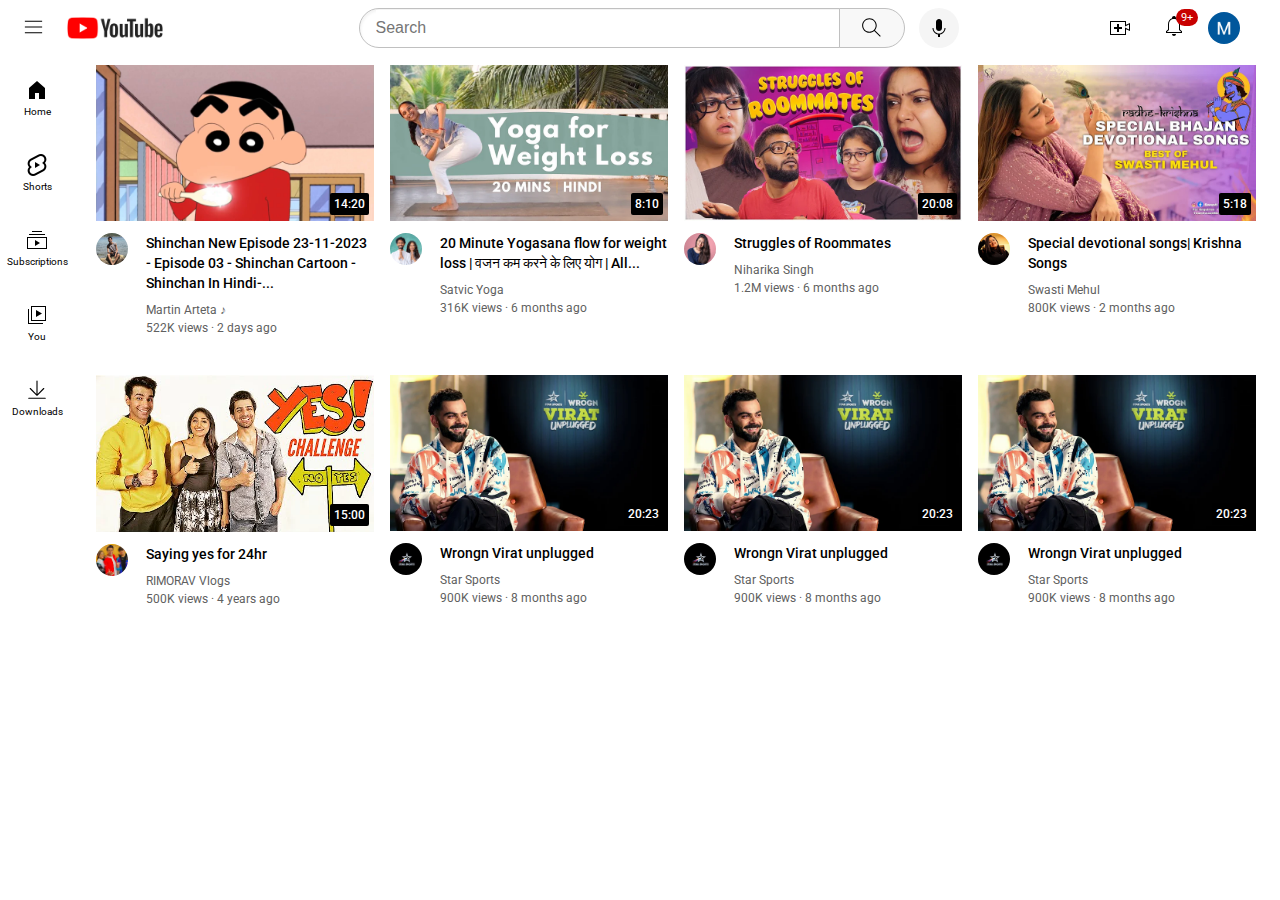
<file: index.html>
<!DOCTYPE html>
<html lang="en">

<head>
    <meta charset="UTF-8">
    <meta http-equiv="X-UA-Compatible" content="IE=edge">
    <meta name="viewport" content="width=device-width, initial-scale=1.0">
    <title>Youtube</title>
    <link rel="stylesheet" href="styles/youtube.css">
    <link rel="stylesheet" href="styles/header.css">
    <link rel="stylesheet" href="styles/general.css">
    <link rel="stylesheet" href="styles/sidebar.css">

</head>

<body>
    <!--header-->
    <header class="header">
        <div class="left-section">
            <button class="hamburger-menu"> <img src="icons/hamburger-menu.svg" alt=""></button>
            <img class="youtube-logo" src="channel-picture/YouTube-Logo.png" alt="">
        </div>
        <div class="middle-section">
            <div class="first-container">
                <div class="search-container">

                    <div class="whole-search-bar">
                        <div class="search-inside-container active-icon">
                            <img class="search-icon-inside" src="icons/search.svg" alt="">
                        </div>
                        <div class="search-box">
                            <input class="search-bar" type="text" placeholder="Search" autocomplete="off">
                        </div>
                        <button class="clear-search-btn active-icon"> 
                     <img class="clear-search-icon" src="icons/clear-search.png" alt="">
                   </button>
                    </div>



                </div>

                <button class="search-button">
                     <img class="search-icon" src="icons/search.svg" alt="">
                      <div class="tooltip">Search</div>
            </button>

            </div>

            <button class="voice-search-button">
                <img class="voice-search-icon" src="icons/voice-search-icon.svg" alt="">
                <div class="tooltip">Search with your voice</div>
            </button>
        </div>
        <div class="right-section">
            <div class="upload-icon-container">
                <img class="upload-icon" src="icons/upload.svg" alt="">
                <div class="tooltip">Create</div>
            </div>

            <div class="notification-container">
                <img class="notification-icon" src="icons/notifications.svg" alt="">
                <div class="notifications-count">9+</div>
                <div class="tooltip">Notifications</div>
            </div>

            <img class="profile-picture" src="channel-picture/profile.jpg" alt=""></div>

    </header>

    <!--Sidebar-->
    <nav class="sidebar width-contain" id="small-sidebar">
        <div class="sidebar-link sidebar-margin">
            <img class="sidebar-icon" src="icons/home.svg" alt="">
            <div class="sidebar-menu">Home</div>
        </div>

        <div class="sidebar-link">
            <img class="sidebar-icon" src="icons/icons8-youtube-shorts-24.png" alt="">
            <div class="sidebar-menu">Shorts</div>
        </div>

        <div class="sidebar-link">
            <img class="sidebar-icon" src="icons/subscriptions.svg" alt="">
            <div class="sidebar-menu">Subscriptions</div>
        </div>

        <div class="sidebar-link">
            <img class="sidebar-icon" src="icons/library.svg" alt="">
            <div class="sidebar-menu">You</div>
        </div>

        <div class="sidebar-link">
            <img class="sidebar-icon" src="icons/arrow-line-down-light.svg" alt="">
            <div class="sidebar-menu">Downloads</div>
        </div>




    </nav>
    <!--sec-sidebar-->
    <nav class="sidebar width-container active" id="long-sidebar">
        <div class="sidebar-link-sec">
            <img src="icons/home.svg" alt="" class="sidebar-icon">
            <p class="sidebar-menu-sec">Home</p>
        </div>

        <div class="sidebar-link-sec">
            <img src="icons/icons8-youtube-shorts-24.png" alt="" class="sidebar-icon">
            <p class="sidebar-menu-sec">Shorts</p>
        </div>

        <div class="sidebar-link-sec">
            <img src="icons/subscriptions.svg" alt="" class="sidebar-icon">
            <p class="sidebar-menu-sec">Subscriptions</p>
        </div>

        <div class="yousection">
            <div class="sidebar-head-container you-head">
                <p class="sidebar-head">YOU</p>
                <img src="icons/caret-right-light.svg" alt="" class="sidebar-head-icon">
            </div>


            <div class="sidebar-link-sec">
                <img src="icons/user-square-light.svg" alt="" class="sidebar-icon">
                <p class="sidebar-menu-sec">Your channel</p>
            </div>

            <div class="sidebar-link-sec">
                <img src="icons/clock-counter-clockwise-light.svg" alt="" class="sidebar-icon">
                <p class="sidebar-menu-sec">History</p>
            </div>

            <div class="sidebar-link-sec">
                <img src="icons/video-light.svg" alt="" class="sidebar-icon">
                <p class="sidebar-menu-sec">Your Videos</p>
            </div>

            <div class="sidebar-link-sec">
                <img src="icons/clock-light.svg" alt="" class="sidebar-icon">
                <p class="sidebar-menu-sec">Watch Later</p>
            </div>

            <div class="sidebar-link-sec">
                <img src="icons/arrow-line-down-light.svg" alt="" class="sidebar-icon">
                <p class="sidebar-menu-sec">Downloads</p>
            </div>

            <div class="sidebar-link-sec hiden-div" id="hiden-div">
                <img src="icons/thumbs-up-light.svg" alt="" class="sidebar-icon">
                <p class="sidebar-menu-sec">Liked videos</p>
            </div>

            <div class="sidebar-link-sec hiden-div" id="hiden-div">
                <img src="icons/queue-light.svg" alt="" class="sidebar-icon">
                <p class="sidebar-menu-sec">Fav</p>
            </div>

            <div class="sidebar-link-sec hiden-div" id="hiden-div">
                <img src="icons/queue-light.svg" alt="" class="sidebar-icon">
                <p class="sidebar-menu-sec">My Playlist</p>
            </div>

            <div class="sidebar-link-sec" id="show-more">
                <img src="icons/caret-down-light.svg" alt="" class="sidebar-icon show-more-icon">
                <p class="sidebar-menu-sec">Show more</p>
            </div>
        </div>

        <div class="subscription-section">
            <div class="sidebar-head-container">
                <div class="sidebar-head">Subscription</div>
            </div>

            <div class="sidebar-link-sec">
                <img src="channel-picture/channel-3.jpg" alt="" class="subscribe-channel">
                <p class="sidebar-menu-sec">Captain Nick</p>
            </div>

            <div class="sidebar-link-sec">
                <img src="channel-picture/sandeepmaheshwari-channel.jpg" alt="" class="subscribe-channel">
                <p class="sidebar-menu-sec">Sandeep Mahesh...</p>
            </div>

            <div class="sidebar-link-sec">
                <img src="channel-picture/cs-chaneel.jpg" alt="" class="subscribe-channel">
                <p class="sidebar-menu-sec">CS Engineering</p>
            </div>

            <div class="sidebar-link-sec">
                <img src="channel-picture/technicalguruji-channel.jpg" alt="" class="subscribe-channel">
                <p class="sidebar-menu-sec">Technical Guruji</p>
            </div>

            <div class="sidebar-link-sec hiden-div" id="hidden-channel">
                <img src="channel-picture/bright-side-channel.jpg" alt="" class="subscribe-channel">
                <p class="sidebar-menu-sec">BRIGHT SIDE</p>
            </div>

            <div class="sidebar-link-sec hiden-div" id="hidden-channel">
                <img src="channel-picture/bb-channel.jpg" alt="" class="subscribe-channel">
                <p class="sidebar-menu-sec">BB Ki Vines</p>
            </div>

            <div class="sidebar-link-sec hiden-div" id="hidden-channel">
                <img src="channel-picture/carryminati-channel.jpg" alt="" class="subscribe-channel">
                <p class="sidebar-menu-sec">CarryMinati</p>
            </div>

            <div class="sidebar-link-sec" id="show-more-channel">
                <img src="icons/caret-down-light.svg" alt="" class="sidebar-icon show-channel-icon">
                <p class="sidebar-menu-sec">Show <span>3</span> more</p>
            </div>
        </div>


        <div class="exploresection">
            <div class="sidebar-head-container">
                <div class="sidebar-head">Explore</div>
            </div>

            <div class="sidebar-link-sec">
                <img src="icons/fire-light.svg" alt="" class="sidebar-icon">
                <p class="sidebar-menu-sec">Trending</p>
            </div>


            <div class="sidebar-link-sec">
                <img src="icons/shopping-bag-light.svg" alt="" class="sidebar-icon">
                <p class="sidebar-menu-sec">Shopping</p>
            </div>

            <div class="sidebar-link-sec">
                <img src="icons/music-note-light.svg" alt="" class="sidebar-icon">
                <p class="sidebar-menu-sec">Music</p>
            </div>

            <div class="sidebar-link-sec">
                <img src="icons/film-slate-light.svg" alt="" class="sidebar-icon">
                <p class="sidebar-menu-sec">Movies</p>
            </div>

            <div class="sidebar-link-sec">
                <img src="icons/broadcast-light.svg" alt="" class="sidebar-icon">
                <p class="sidebar-menu-sec">Live</p>
            </div>

            <div class="sidebar-link-sec">
                <img src="icons/game-controller-light.svg" alt="" class="sidebar-icon">
                <p class="sidebar-menu-sec">Gaming</p>
            </div>

            <div class="sidebar-link-sec">
                <img src="icons/newspaper-light.svg" alt="" class="sidebar-icon">
                <p class="sidebar-menu-sec">News</p>
            </div>

            <div class="sidebar-link-sec">
                <img src="icons/trophy-light.svg" alt="" class="sidebar-icon">
                <p class="sidebar-menu-sec">Sports</p>
            </div>

            <div class="sidebar-link-sec">
                <img src="icons/lightbulb-light.svg" alt="" class="sidebar-icon">
                <p class="sidebar-menu-sec">Learning</p>
            </div>

            <div class="sidebar-link-sec">
                <img src="icons/coat-hanger-light.svg" alt="" class="sidebar-icon">
                <p class="sidebar-menu-sec">Fashion & Beauty</p>
            </div>

            <div class="sidebar-link-sec">
                <img src="icons/apple-podcasts-logo-light.svg" alt="" class="sidebar-icon">
                <p class="sidebar-menu-sec">Poadcasts</p>
            </div>
        </div>


        <div class="moresection">
            <div class="sidebar-head-container">
                <div class="sidebar-head">More from YouTube</div>
            </div>

            <div class="sidebar-link-sec">
                <img src="icons/youtube-preminum.png" alt="" class="moreyoutube-icons">
                <p class="sidebar-menu-sec">YouTube Premium</p>
            </div>

            <div class="sidebar-link-sec">
                <img src="icons/icons8-youtube-studio-48.png" alt="" class="moreyoutube-icons">
                <p class="sidebar-menu-sec">YouTube Studio</p>
            </div>

            <div class="sidebar-link-sec">
                <img src="icons/icons8-youtube-music-48.png" alt="" class="moreyoutube-icons">
                <p class="sidebar-menu-sec">YouTube Music</p>
            </div>

            <div class="sidebar-link-sec">
                <img src="icons/icons8-youtube-48.png" alt="" class="moreyoutube-icons">
                <p class="sidebar-menu-sec">YouTube Kids</p>
            </div>
        </div>


        <div class="settingsection">
            <div class="sidebar-link-sec">
                <img src="icons/gear-light.svg" alt="" class="sidebar-icon">
                <p class="sidebar-menu-sec">Settings</p>
            </div>

            <div class="sidebar-link-sec">
                <img src="icons/flag-light.svg" alt="" class="sidebar-icon">
                <p class="sidebar-menu-sec">Report history</p>
            </div>

            <div class="sidebar-link-sec">
                <img src="icons/question-light.svg" alt="" class="sidebar-icon">
                <p class="sidebar-menu-sec">Help</p>
            </div>

            <div class="sidebar-link-sec">
                <img src="icons/chat-light.svg" alt="" class="sidebar-icon">
                <p class="sidebar-menu-sec">Send Feedback</p>
            </div>
        </div>
        <footer class="footer">
            <p class="footer-text">About Press Copyright Contact us Creators Advertise Developers
            </p>
            <p class="footer-text">Terms Privacy Policy & Safety How YouTube works Test new features</p>
            <p class="copyright-text">&copy; 2023 Google LLc</p>
        </footer>
    </nav>

    <!--Main-->
    <main>
        <!-- <section class="slider-wrapper">
            <div class="slider-btn-container">
                <button class="slider-prev slider-btn"><img src="icons/caret-left-light.svg" alt="" class="slider-arrow"></button>
            </div>
            <div class="slider-container">
                <button class="slider-item active-item">All</button>
                <button class="slider-item">Mixes</button>
                <button class="slider-item">Podcast</button>
                <button class="slider-item">Music</button>
                <button class="slider-item">Comedy</button>
                <button class="slider-item">Health</button>
                <button class="slider-item">Animation</button>
                <button class="slider-item">CSS</button>
                <button class="slider-item">Coding</button>
                <button class="slider-item">Computer science</button>
                <button class="slider-item">Horror</button>
                <button class="slider-item">Receipes</button>
                <button class="slider-item">Live</button>
                <button class="slider-item">Watched</button>
                <button class="slider-item">Recently Uploaded</button>
                <button class="slider-item">new to you</button>
            </div>
            <div class="slider-btn-container">
                <button class="slider-next slider-btn"><img src="icons/caret-right-light.svg" alt="" class="slider-arrow"></button>
            </div>
        </section> -->

        <section class="video-grid" id="video-grid">

            <div class="video-preview">
                <div class="thumbnail-row">
                    <img class="thumbnail" src="thumbnail/thumbnail-1.jpg" alt="">
                    <div class="video-time">14:20</div>
                </div>

                <div class="video-info-grid">
                    <div class="channel-picture">
                        <img class="profile-picture" src="channel-picture/channels-1_profile.jpg" alt="">
                    </div>

                    <div class="video-info">
                        <p class="video-title"> Shinchan New Episode 23-11-2023 - Episode 03 - Shinchan Cartoon - Shinchan In Hindi-...</p>
                        <p class="video-author">Martin Arteta &#9834;</p>
                        <p class="video-stats">522K views &#183; 2 days ago</p>
                    </div>
                </div>


            </div>

            <div class="video-preview">
                <div class="thumbnail-row">
                    <img class="thumbnail" src="thumbnail/thumbnail-2.webp" alt="">
                    <div class="video-time">8:10</div>
                </div>

                <div class="video-info-grid">
                    <div class="channel-picture">
                        <img class="profile-picture" src="channel-picture/channels-2_profile.jpg" alt="">
                    </div>

                    <div class="video-info">
                        <p class="video-title"> 20 Minute Yogasana flow for weight loss | वजन कम करने के लिए योग | All...</p>
                        <p class="video-author">Satvic Yoga</p>
                        <p class="video-stats">316K views &#183; 6 months ago</p>
                    </div>
                </div>
            </div>

            <div class="video-preview">
                <div class="thumbnail-row">
                    <img class="thumbnail" src="thumbnail/thumbnail-3.webp" alt="">
                    <div class="video-time">20:08</div>
                </div>

                <div class="video-info-grid">
                    <div class="channel-picture">
                        <img class="profile-picture" src="channel-picture/channel-3.jpg" alt="">
                    </div>

                    <div class="video-info">
                        <p class="video-title">Struggles of Roommates</p>
                        <p class="video-author">Niharika Singh</p>
                        <p class="video-stats">1.2M views &#183; 6 months ago</p>
                    </div>
                </div>
            </div>

            <div class="video-preview">
                <div class="thumbnail-row">
                    <img class="thumbnail" src="thumbnail/thumbnail-4.webp" alt="">
                    <div class="video-time">5:18</div>
                </div>

                <div class="video-info-grid">
                    <div class="channel-picture">
                        <img class="profile-picture" src="channel-picture/channel-4.jpg" alt="">
                    </div>

                    <div class="video-info">
                        <p class="video-title">Special devotional songs| Krishna Songs</p>
                        <p class="video-author">Swasti Mehul</p>
                        <p class="video-stats">800K views &#183; 2 months ago</p>
                    </div>
                </div>
            </div>

            <div class="video-preview">
                <div class="thumbnail-row">
                    <img class="thumbnail" src="thumbnail/thumbnail-5.webp" alt="">
                    <div class="video-time">15:00</div>
                </div>

                <div class="video-info-grid">
                    <div class="channel-picture">
                        <img class="profile-picture" src="channel-picture/channel-5.jpg" alt="">
                    </div>

                    <div class="video-info">
                        <p class="video-title">Saying yes for 24hr</p>
                        <p class="video-author">RIMORAV Vlogs</p>
                        <p class="video-stats">500K views &#183; 4 years ago</p>
                    </div>
                </div>


            </div>

            <div class="video-preview">
                <div class="thumbnail-row">
                    <img class="thumbnail" src="thumbnail/thumbnail-6.webp" alt="">
                    <div class="video-time">20:23</div>
                </div>

                <div class="video-info-grid">
                    <div class="channel-picture">
                        <img class="profile-picture" src="channel-picture/channel-6.jpg" alt="">
                    </div>

                    <div class="video-info">
                        <p class="video-title">Wrongn Virat unplugged</p>
                        <p class="video-author">Star Sports</p>
                        <p class="video-stats">900K views &#183; 8 months ago</p>
                    </div>
                </div>
            </div>

            <div class="video-preview">
                <div class="thumbnail-row">
                    <img class="thumbnail" src="thumbnail/thumbnail-6.webp" alt="">
                    <div class="video-time">20:23</div>
                </div>

                <div class="video-info-grid">
                    <div class="channel-picture">
                        <img class="profile-picture" src="channel-picture/channel-6.jpg" alt="">
                    </div>

                    <div class="video-info">
                        <p class="video-title">Wrongn Virat unplugged</p>
                        <p class="video-author">Star Sports</p>
                        <p class="video-stats">900K views &#183; 8 months ago</p>
                    </div>
                </div>
            </div>


            <div class="video-preview">
                <div class="thumbnail-row">
                    <img class="thumbnail" src="thumbnail/thumbnail-6.webp" alt="">
                    <div class="video-time">20:23</div>
                </div>

                <div class="video-info-grid">
                    <div class="channel-picture">
                        <img class="profile-picture" src="channel-picture/channel-6.jpg" alt="">
                    </div>

                    <div class="video-info">
                        <p class="video-title">Wrongn Virat unplugged</p>
                        <p class="video-author">Star Sports</p>
                        <p class="video-stats">900K views &#183; 8 months ago</p>
                    </div>
                </div>
            </div>
        </section>
    </main>

    <script src="youtube.js"></script>
</body>

</html>

</html>

</html>

</html>
</file>
<file: styles/youtube.css>
.video-grid {
    display: grid;
    grid-template-columns: 1fr 1fr 1fr;
    column-gap: 16px;
    row-gap: 40px;
    transition: all 0.015s;
}

.video-grid-after {
    display: grid;
    grid-template-columns: 1fr 1fr;
    column-gap: 16px;
    row-gap: 40px;
    transition: all 0.015s;
}

@media(max-width:750px) {
    .video-grid {
        grid-template-columns: 1fr 1fr;
    }
    .video-grid-after {
        grid-template-columns: 1fr;
    }
}

@media(max-width:751px)and(min-width:999px) {
    .video-grid {
        grid-template-columns: 1fr 1fr 1fr;
    }
    .video-grid-after {
        grid-template-columns: 1fr 1fr;
    }
}

@media(min-width:1000px) {
    .video-grid {
        grid-template-columns: 1fr 1fr 1fr 1fr;
    }
    .video-grid-after {
        grid-template-columns: 1fr 1fr 1fr;
    }
}

.thumbnail-row {
    margin-bottom: 8px;
    position: relative;
}

.thumbnail {
    width: 100%;
}

.video-title {
    font-size: 14px;
    font-weight: 500;
    line-height: 20px;
    margin-bottom: 10px;
}

.video-author,
.video-stats {
    font-size: 12px;
    color: rgb(96, 96, 96);
}

.video-author {
    margin-bottom: 4px;
}

.video-info-grid {
    display: grid;
    grid-template-columns: 50px 1fr;
}

.profile-picture {
    width: 36px;
    border-radius: 50px;
}

.video-time {
    background-color: black;
    color: white;
    position: absolute;
    bottom: 10px;
    right: 5px;
    font-size: 12px;
    font-weight: 500;
    padding: 4px;
    border-radius: 2px;
}
</file>
<file: styles/header.css>
.header {
        height: 55px;
        display: flex;
        flex-direction: row;
        justify-content: space-between;
        background-color: white;
        position: fixed;
        top: 0;
        left: 0;
        right: 0;
        z-index: 1;
        padding-left: 16px;
        padding-right: 16px;
    }
    
    .left-section {
        display: flex;
        align-items: center;
    }
    
    .hamburger-menu {
        height: 35px;
        width: 35px;
        padding: 6px;
        border-radius: 20px;
        transition: background-color 0.15s;
        border: none;
        background-color: transparent;
    }
    
    .youtube-logo {
        height: 90px;
        padding: 18px 14px 18px 16px;
    }
    
    .middle-section {
        flex: 1;
        max-width: 600px;
        margin-left: 70px;
        margin-right: 30px;
        display: flex;
        align-items: center;
    }
    
    .first-container {
        display: flex;
        flex: 1;
    }
    
    .search-container {
        flex: 1;
        position: relative;
    }
    
    .search-result {
        position: fixed;
        background-color: #fff;
        border-radius: 12px;
        margin-top: 5px;
        width: 500px;
        box-shadow: 0px 1px 5px rgba(0, 0, 0, 0.5);
    }
    
    .search-result ul li {
        text-decoration: none;
        list-style: none;
    }
    
    .whole-search-bar {
        display: flex;
        flex: 1;
        border-radius: 20px 0px 0px 20px;
        border: 1px solid rgb(192, 192, 192);
        box-shadow: inset 1px 2px 3px rgba(0, 0, 0, 0.05);
        align-items: center;
        padding: 0px 0px 0px 16px;
        height: 40px;
    }
    
    .search-box {
        display: flex;
        flex: 1;
    }
    
    .search-bar {
        flex: 1;
        height: 36px;
        border: 0;
        outline: 0;
        font-size: 16px;
        width: 0;
        padding: 1px 0;
    }
    
    .search-inside-container {
        padding-right: 5px;
        transition: all 0.15s ease;
    }
    
    .search-icon-inside {
        height: 20px;
        vertical-align: middle;
    }
    
    .clear-search-btn {
        height: 24px;
        border: none;
        transition: all 0.15s;
        border-radius: 20px;
        height: 40px;
        width: 40px;
        background-color: transparent;
    }
    
    .clear-search-icon {
        height: 24px;
    }
    
    .active-icon {
        display: none;
    }
    
    .search-bar::placeholder {
        font-size: 16px;
    }
    
    .search-button {
        height: 40px;
        width: 66px;
        background-color: rgb(248, 248, 248);
        border: 1px solid rgb(192, 192, 192);
        border-radius: 0px 20px 20px 0px;
        margin-left: -1px;
        margin-right: 2px;
        transition: background-color 0.15s;
    }
    
    .search-button,
    .voice-search-button,
    .upload-icon-container {
        position: relative;
        display: flex;
        justify-content: center;
        align-items: center;
    }
    
    .search-button .tooltip,
    .voice-search-button .tooltip,
    .upload-icon-container .tooltip,
    .notification-container .tooltip {
        position: absolute;
        background-color: gray;
        color: white;
        padding: 4px;
        border-radius: 2px;
        font-size: 12px;
        bottom: -30px;
        opacity: 0;
        transition: opacity 0.15s;
        pointer-events: none;
        white-space: nowrap;
    }
    
    .search-button:hover .tooltip,
    .voice-search-button:hover .tooltip,
    .upload-icon-container:hover .tooltip,
    .notification-container:hover .tooltip {
        opacity: 1;
    }
    
    .search-icon {
        height: 25px;
    }
    
    .voice-search-button {
        height: 40px;
        width: 40px;
        border-radius: 20px;
        border: none;
        background-color: rgb(245, 245, 245);
        margin-left: 12px;
        transition: background-color 0.15s;
    }
    
    .voice-search-icon {
        height: 24px;
    }
    
    .right-section {
        display: flex;
        align-items: center;
        justify-content: space-between;
        width: 140px;
        margin-right: 24px;
        flex-shrink: 0;
    }
    
    .upload-icon {
        height: 40px;
    }
    
    .notification-icon {
        height: 40px;
    }
    
    .profile-picture {
        height: 32px;
        width: 32px;
    }
    
    .notification-container {
        position: relative;
    }
    
    .notifications-count {
        position: absolute;
        top: 3px;
        right: -4px;
        background-color: rgb(200, 0, 0);
        color: white;
        font-size: 11px;
        border-radius: 20px;
        padding: 2px 5px 2px 5px;
    }
    
    .upload-icon,
    .notification-icon {
        padding: 8px;
        border-radius: 20px;
        transition: background-color 0.15s;
    }
    
    .hamburger-menu:hover,
    .upload-icon:hover,
    .notification-icon:hover,
    .voice-search-button:hover,
    .search-button:hover,
    .clear-search-btn:hover {
        background-color: rgb(235, 235, 235);
    }
    
    .slider-wrapper {
        display: flex;
        align-items: center;
        margin-bottom: 40px;
        position: relative;
        overflow-x: hidden;
        overflow-y: hidden;
    }
    
    .slider-container {
        display: flex;
        align-items: center;
        column-gap: 10px;
        overflow-x: hidden;
    }
    
    .slider-container .slider-item {
        font-size: 14px;
        font-weight: 600;
        background-color: rgba(0, 0, 0, 0.05);
        border: none;
        padding: 0 12px;
        border-radius: 8px 8px 8px 8px;
        white-space: nowrap;
        width: fit-content;
        cursor: pointer;
        height: 35px;
    }
    
    .slider-container .active-item {
        background-color: black;
        color: white;
    }
    
    .slider-btn-container {
        position: absolute;
        top: 0;
        height: 100%;
        width: 120px;
        display: flex;
        align-items: center;
    }
    
    .slider-btn-container:first-child {
        left: 0;
        display: none;
        background: linear-gradient(90deg, #fff 70%, transparent);
    }
    
    .slider-btn-container:last-child {
        right: 0;
        justify-content: flex-end;
        background: linear-gradient(-90deg, #fff 70%, transparent);
    }
    
    .slider-btn {
        height: 40px;
        width: 40px;
        border-radius: 20px;
        border: none;
        background: white;
        cursor: pointer;
    }
    
    .slider-btn:first-child {
        margin-left: 15px;
    }
    
    .slider-btn:last-child {
        margin-right: 15px;
    }
    
    .slider-btn:hover {
        background-color: rgb(235, 235, 235);
    }
    
    .slider-arrow {
        height: 24px;
    }
</file>
<file: styles/general.css>
@import url('https://fonts.googleapis.com/css2?family=DM+Sans:wght@400;500;700&family=Montserrat:wght@400;500;600;700;800&family=Roboto:wght@300;400;500;700&display=swap');
p {
    margin-top: 0;
    margin-bottom: 0;
}

body {
    margin: 0;
    font-family: Roboto, Arial;
    padding-top: 65px;
    padding-left: 96px;
    padding-right: 24px;
    transition: all 0.015s;
}

::-webkit-scrollbar {
    width: 8px;
}

::-webkit-scrollbar-track {
    background-color: transparent;
}

::-webkit-scrollbar-thumb {
    background-color: grey;
    border-radius: 5px;
}

* {
    box-sizing: border-box;
}

.active {
    display: none;
}
</file>
<file: styles/sidebar.css>
.sidebar {
    position: fixed;
    top: 55px;
    bottom: 0;
    left: 5px;
    z-index: 2;
    padding-top: 5px;
    background-color: white;
    transition: all 0.015s;
}

.width-contain {
    width: 64px;
}

.sidebar-link {
    height: 74px;
    display: flex;
    flex-direction: column;
    justify-content: center;
    align-items: center;
    cursor: pointer;
    border-radius: 5px;
    margin-bottom: 1px;
    transition: background-color 0.15s;
}

.sidebar-link:hover,
.sidebar-link-sec:hover,
.you-head:hover {
    background-color: rgb(235, 235, 235);
}

.sidebar-icon {
    height: 24px;
    margin-bottom: 4px;
}

.sidebar-menu {
    font-size: 10px;
}


/*sidebar-sec*/

.width-container {
    width: 230px;
    overflow-y: hidden;
}

.width-container:hover {
    overflow-y: scroll;
}

.sidebar-link-sec {
    height: 40px;
    column-gap: 25px;
    cursor: pointer;
    border-radius: 8px;
    padding: 15px 10px 15px 10px;
    margin: 0 10px 0 5px;
    transition: background-color 0.15s;
}

.sidebar-link-sec,
.sidebar-head-container {
    display: flex;
    align-items: center;
    padding: 15px 10px 15px 10px;
    transition: background-color 0.15s;
    border-radius: 8px;
}

.sidebar-menu-sec {
    font-size: 14px;
}

.yousection {
    border-top: 1px solid rgb(228, 228, 228);
    border-bottom: 1px solid rgb(228, 228, 228);
    margin-top: 15px;
    padding: 10px 0;
}

.sidebar-head-container {
    margin: 0px 10px 0px 5px;
    column-gap: 10px;
}

.sidebar-head {
    font-size: 16px;
    font-weight: 500;
}

.sidebar-head-icon {
    height: 13px;
}

.subscription-section,
.exploresection,
.moresection,
.settingsection {
    border-bottom: 1px solid rgb(228, 228, 228);
    padding: 10px 0;
}

.subscribe-channel {
    height: 24px;
    border-radius: 12px;
}

.moreyoutube-icons {
    height: 24px;
}

.footer {
    padding: 15px 10px 15px 10px;
    margin: 0 10px 0 5px;
}

.footer-text {
    font-size: 13px;
    font-weight: 500;
    line-height: 18px;
    color: #606060;
    word-spacing: 3px;
    margin-bottom: 8px;
}

.copyright-text {
    font-size: 12px;
    line-height: 18px;
    font-weight: 400;
    color: #909090;
}

.hiden-div {
    display: none;
}
</file>
